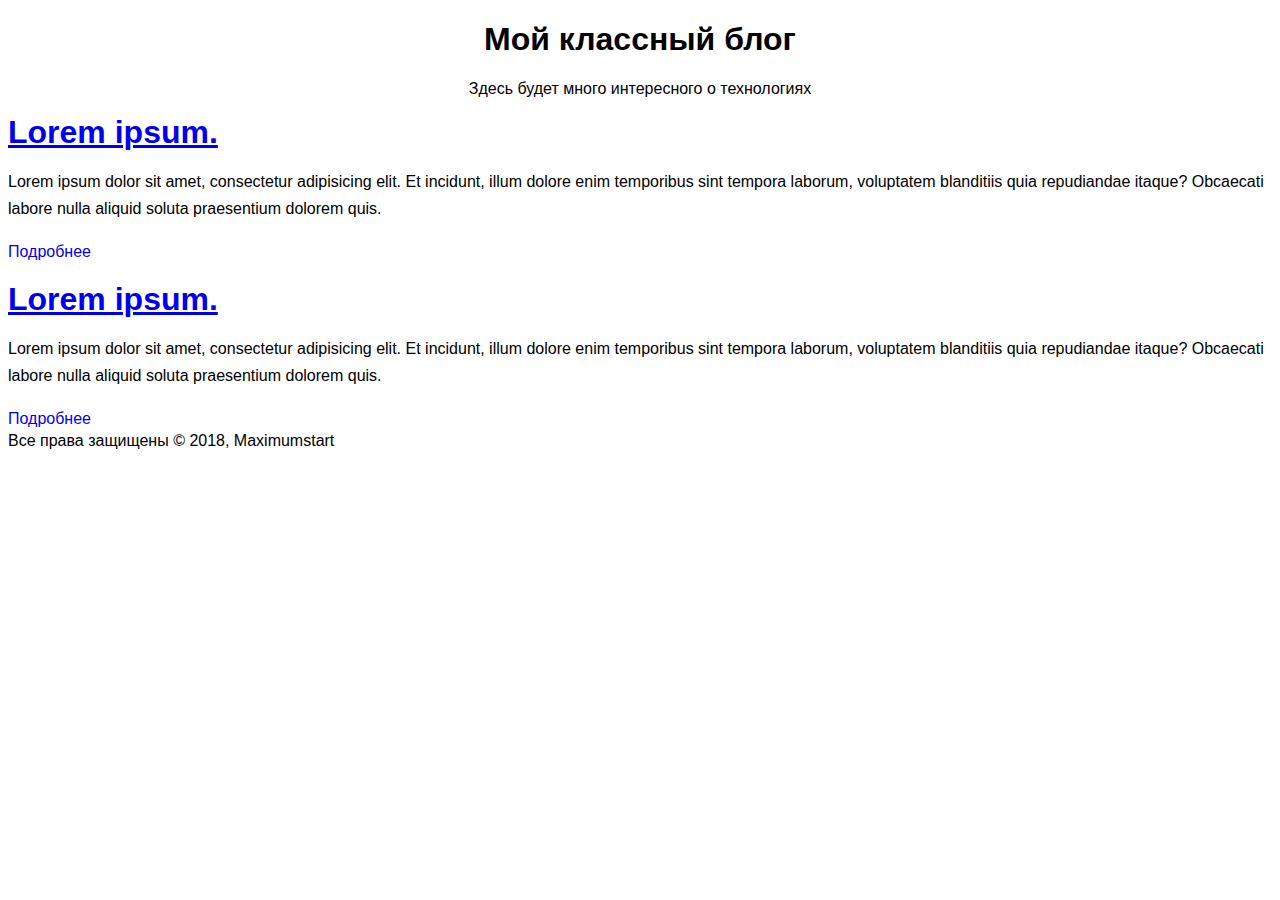
<file: sixth-lesson/homework/index.html>
<!DOCTYPE html>
<html lang="en">
<head>
	<meta charset="UTF-8">
	<title>Homework #6</title>
	<link rel="stylesheet" href="style.css">
	<link rel="icon" href="favicon.png">
</head>
<body>
	<header class="header">
		<h1 class="header__title">Мой классный блог</h1>
		<p class="header__desc">Здесь будет много интересного о технологиях</p>
	</header>

	<main>
		<article class="article">
			<h1><a href="#" class="article__link">Lorem ipsum.</a></h1>
			<p>Lorem ipsum dolor sit amet, consectetur adipisicing elit. Et incidunt, illum dolore enim temporibus sint tempora laborum, voluptatem blanditiis quia repudiandae itaque? Obcaecati labore nulla aliquid soluta praesentium dolorem quis.</p>
			<a href="#" class="article__more">Подробнее</a>
		</article>

		<article class="article">
			<h1><a href="#" class="article__link">Lorem ipsum.</a></h1>
			<p>Lorem ipsum dolor sit amet, consectetur adipisicing elit. Et incidunt, illum dolore enim temporibus sint tempora laborum, voluptatem blanditiis quia repudiandae itaque? Obcaecati labore nulla aliquid soluta praesentium dolorem quis.</p>
			<a href="#" class="article__more">Подробнее</a>
		</article>
	</main>

	<footer class="footer">
		<span>Все права защищены &copy; 2018, Maximumstart</span>
	</footer>
</body>
</html>
</file>
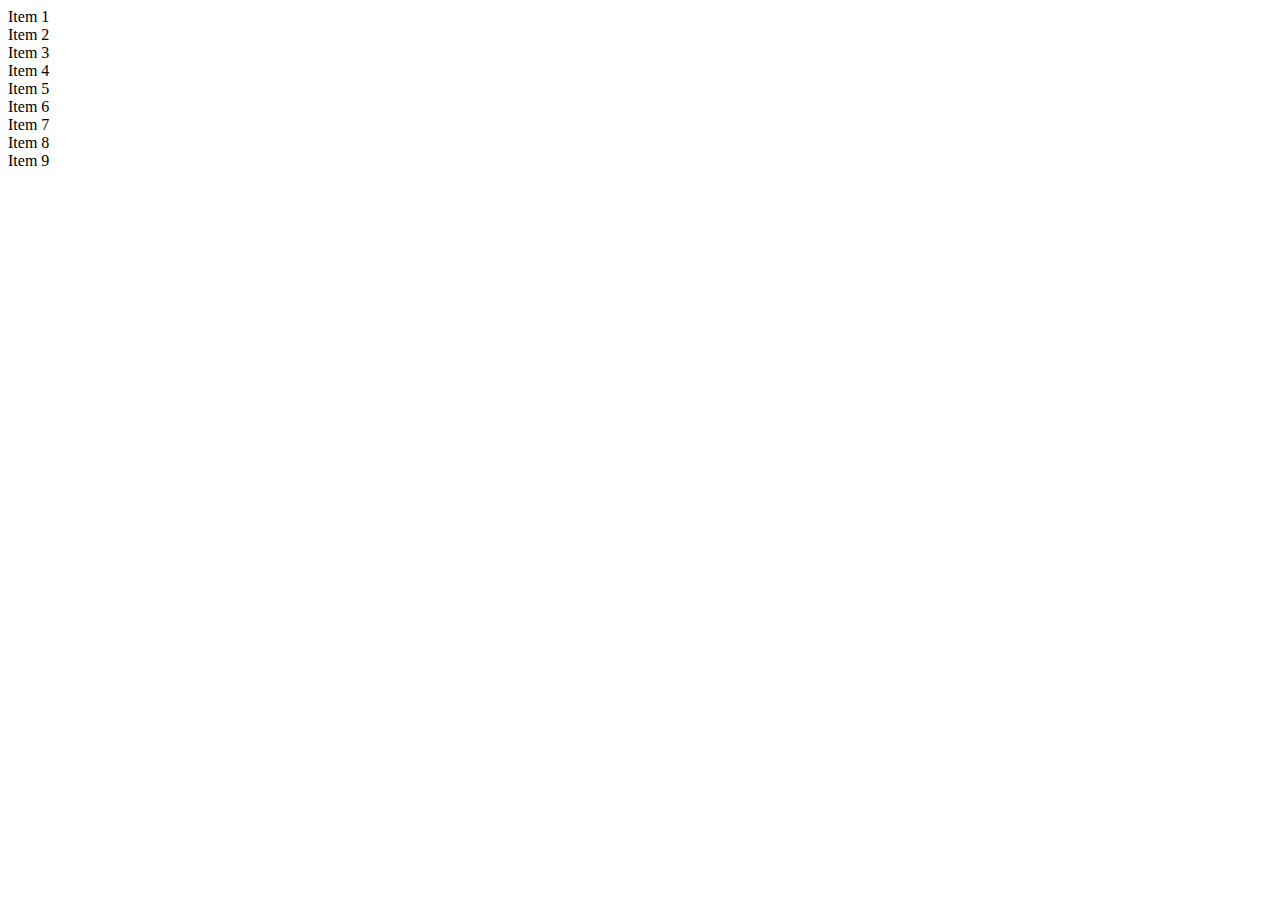
<file: eighth-lesson/examples/grid/index.html>
<!DOCTYPE html>
<html lang="en">
<head>
    <meta charset="UTF-8">
    <title>Document</title>
    <link rel="stylesheet" href="style.css">
</head>
<body>
    <div class="container">
        <div class="element">Item 1</div>
        <div class="element">Item 2</div>
        <div class="element">Item 3</div>
        <div class="element">Item 4</div>
        <div class="element">Item 5</div>
        <div class="element">Item 6</div>
        <div class="element">Item 7</div>
        <div class="element">Item 8</div>
        <div class="element">Item 9</div>
    </div>

    <!-- <div class="website">
        <header class="element">My personal blog</header>
        <aside class="element">Recent posts</aside>
        <main class="element">Lorem ipsum dolor sit amet, consectetur adipisicing elit. Rerum accusantium possimus iste, incidunt quod nam sed perferendis, beatae harum a, at omnis debitis quibusdam cumque, consequuntur quidem quaerat deleniti dolore.</main>
        <footer class="element">&copy; Maximumstart</footer>
    </div> -->
</body>
</html>
</file>
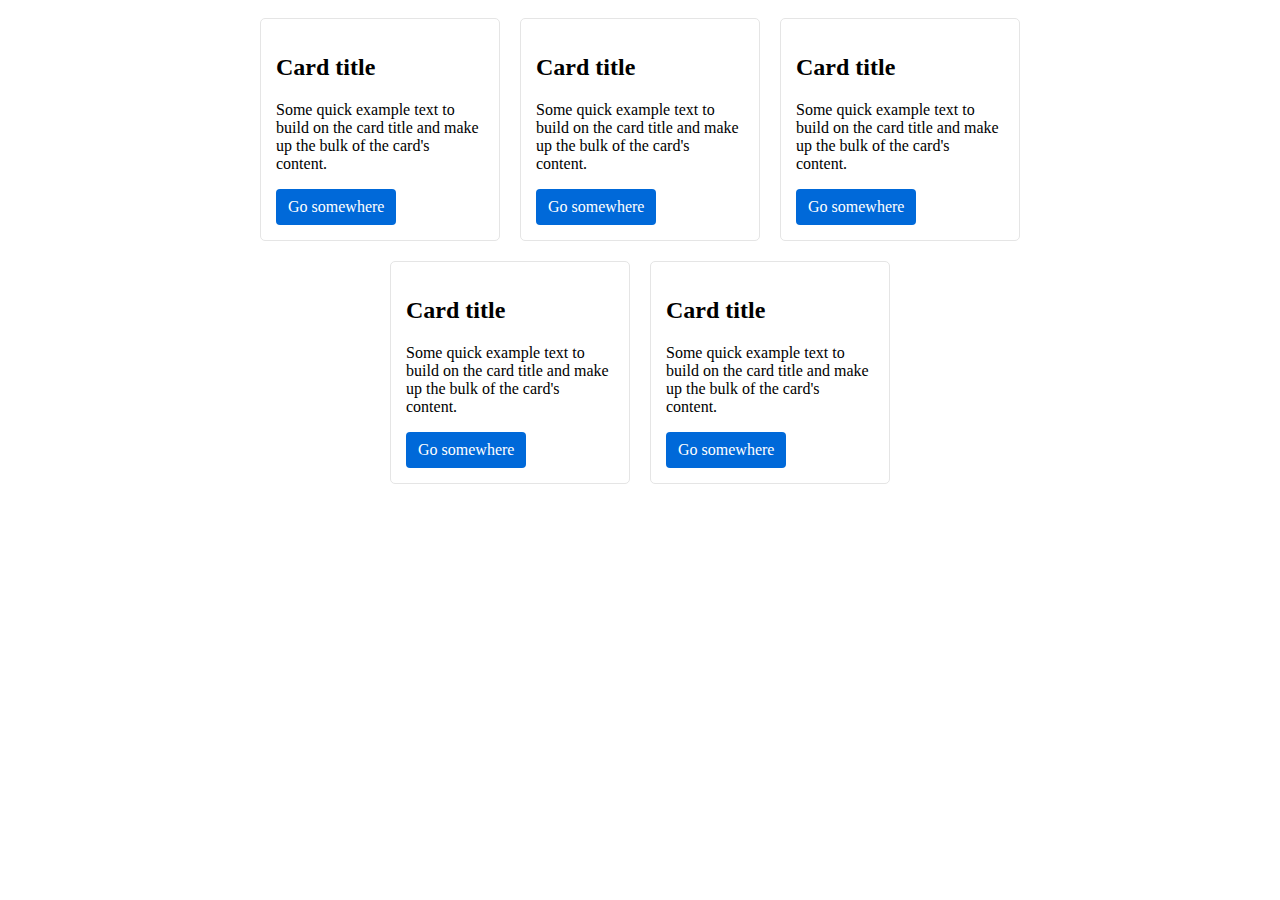
<file: seventh-lesson/examples/cards/index.html>
<!DOCTYPE html>
<html lang="en">
<head>
	<meta charset="UTF-8">
	<title>Document</title>
	<link rel="stylesheet" href="style.css">
</head>
<body>
	<div class="cards">
		<div class="card">
			<h2 class="card__header">Card title</h2>
			<p class="card__desc">Some quick example text to build on the card title and make up the bulk of the card's content.</p>
			<a href="#" class="card__button">Go somewhere</a>
		</div>

		<div class="card">
			<h2 class="card__header">Card title</h2>
			<p class="card__desc">Some quick example text to build on the card title and make up the bulk of the card's content.</p>
			<a href="#" class="card__button">Go somewhere</a>
		</div>

		<div class="card">
			<h2 class="card__header">Card title</h2>
			<p class="card__desc">Some quick example text to build on the card title and make up the bulk of the card's content.</p>
			<a href="#" class="card__button">Go somewhere</a>
		</div>

		<div class="card">
			<h2 class="card__header">Card title</h2>
			<p class="card__desc">Some quick example text to build on the card title and make up the bulk of the card's content.</p>
			<a href="#" class="card__button">Go somewhere</a>
		</div>

		<div class="card">
			<h2 class="card__header">Card title</h2>
			<p class="card__desc">Some quick example text to build on the card title and make up the bulk of the card's content.</p>
			<a href="#" class="card__button">Go somewhere</a>
		</div>

	</div>
</body>
</html>
</file>
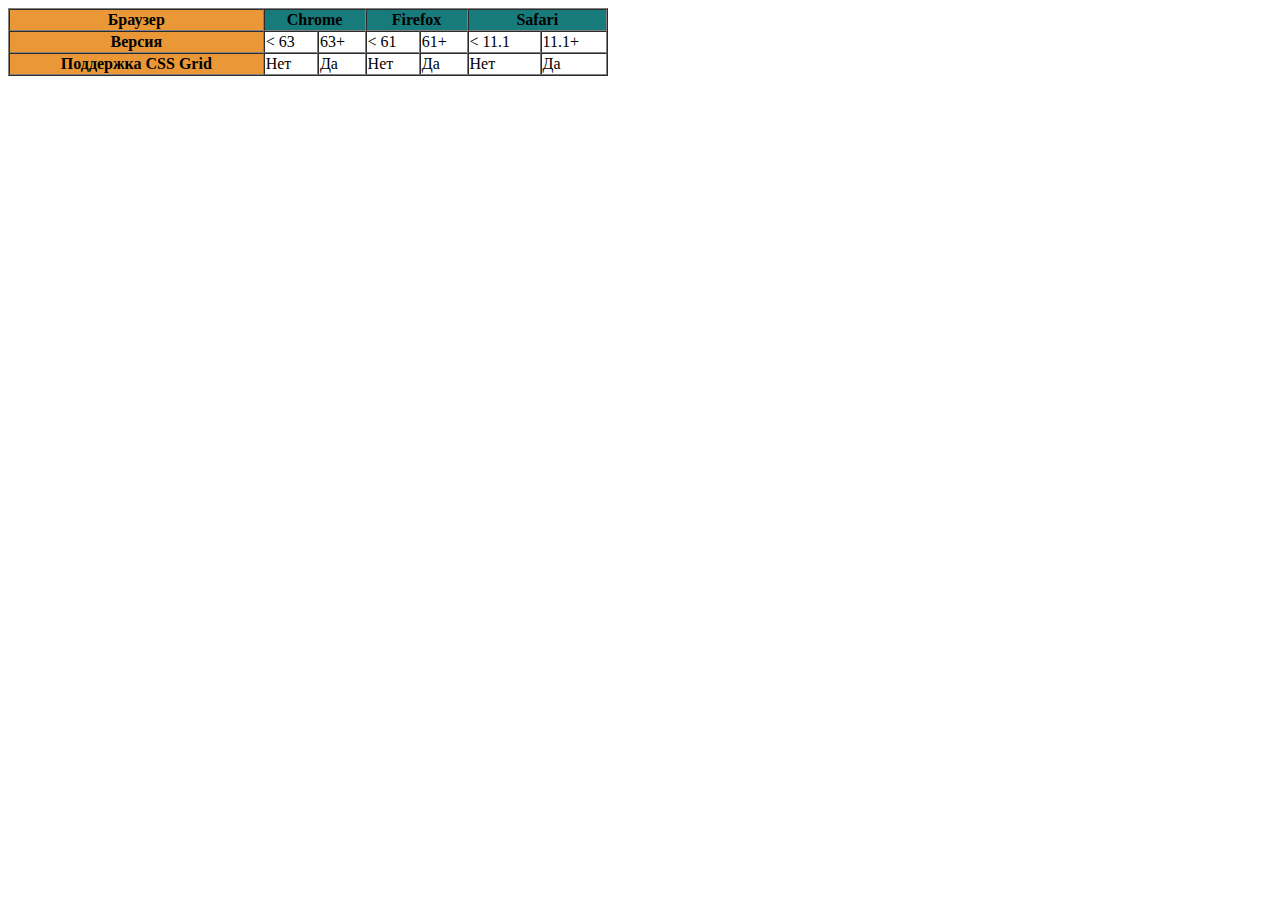
<file: second-lesson/examples/table.html>
<!DOCTYPE html>
<html lang="en">
<head>
	<meta charset="UTF-8">
	<title>Example</title>
</head>
<body>
	<table width="600px" cellspacing="0" border="1">
	   	<thead style="background: #177b7b">
		   <tr>
			    <th style="background: #ea9837">Браузер</th>
			    <th colspan="2">Chrome</th>
			    <th colspan="2">Firefox</th>
			    <th colspan="2">Safari</th>
		   </tr>
		</thead>
   <tr>
	    <th style="background: #ea9837">Версия</th>
	    <td> &lt; 63 </td>
	    <td> 63+ </td> 
	    <td> &lt; 61 </td>
	    <td> 61+ </td>
	    <td> &lt; 11.1 </td>
	    <td> 11.1+ </td>
   </tr>
   <tr>
	    <th style="background: #ea9837">Поддержка CSS Grid</th>
	    <td>Нет</td>
	    <td>Да</td>
	    <td>Нет</td>
	    <td>Да</td>
	    <td>Нет</td>
	    <td>Да</td>
   </tr>
  </table>
</body>
</html>
</file>
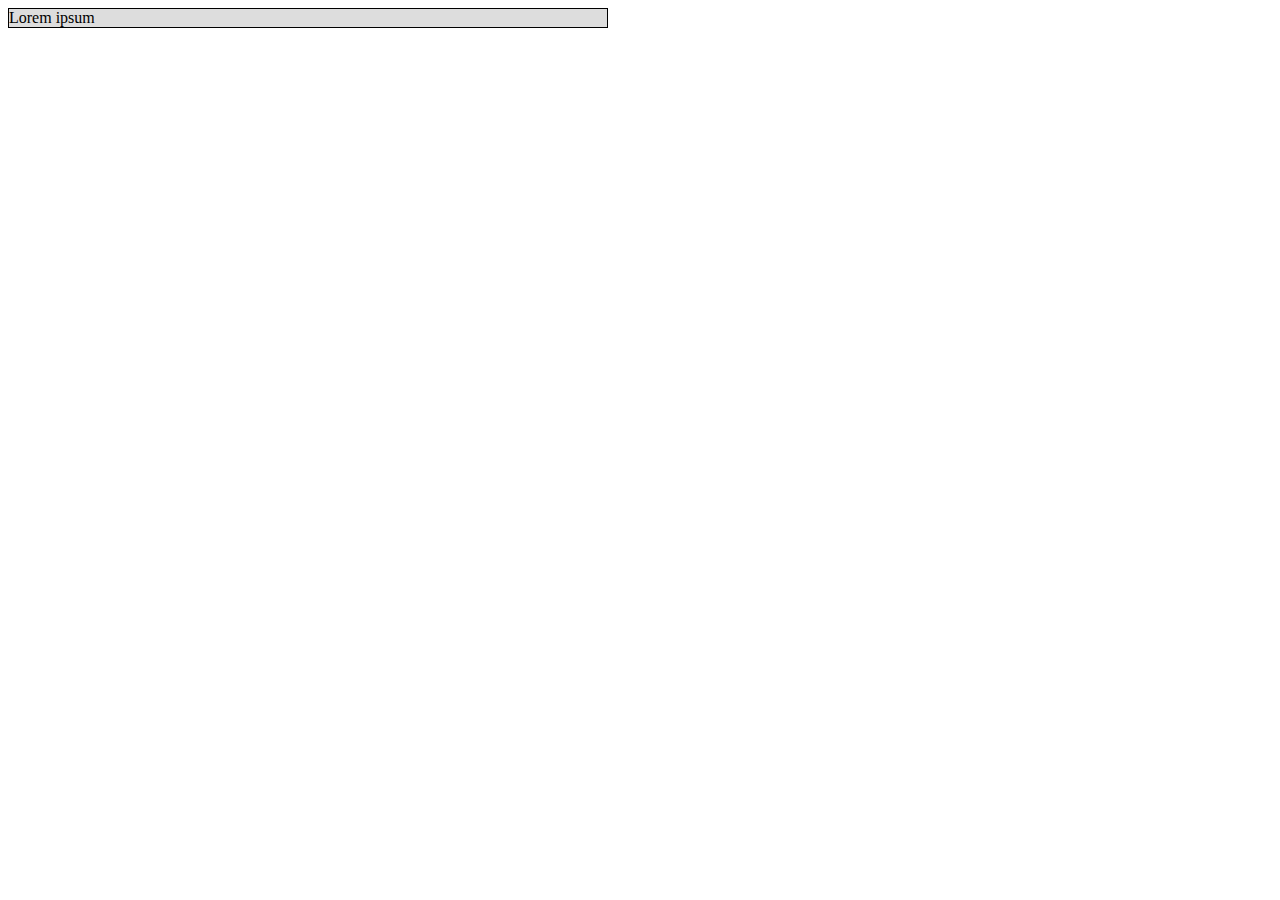
<file: seventh-lesson/examples/issues/issues.html>
<!DOCTYPE html>
<html lang="en">
<head>
	<meta charset="UTF-8">
	<title>Document</title>
	<link rel="stylesheet" href="style.css">
</head>
<body>
<!-- 	<div class="parent">
    	<div class="child">.child</div>
    </div>

    <p class="quote first">Lorem ipsum dolor.</p>
    <p class="quote second">Lorem ipsum dolor sit amet.</p> -->

    <div class="container">
    	<div class="element">Lorem ipsum</div>
    </div>
</body>
</html>
</file>
<file: sixth-lesson/homework/style.css>
/*
	Дополните файл своим CSS-кодом :)
*/

* {
	font-family: sans-serif;
}

.article__more {
	text-decoration: none;
}

.article {
	line-height: 27px;
}

.header {
	text-align: center;
}
</file>
<file: eighth-lesson/examples/grid/style.css>
html {
    box-sizing: border-box;
}

/*Code for the first part*/
/*
.container {
    color: #fff;
    display: grid;
    grid-template-columns: 120px 120px;
    grid-template-rows: 100px 100px;
    grid-gap: 20px;
    grid-auto-rows: 50px;
    justify-items: center;
	align-items: center;
}

.element {
    padding: 6px;
    width: 50px;
    height: 50px;
}

.element:nth-child(2n) {
    background-color: #1755e8;
    border-radius: 3px;
}

.element:nth-child(2n + 1) {
    background-color: #0634a0;
    border-radius: 3px;
}
*/

/* Code for the second part
*/

/*.website {
    margin-top: 20px;
    color: #fff;
    display: grid;
    grid-gap: 10px;
    grid-template-columns: repeat(3, 1fr);
    grid-template-rows: repeat(3, 1fr);
    grid-template-areas: "header header header"
    					 "aside main main"
    					 "aside footer footer"
}

.element {
    padding: 6px;
}

.element:nth-child(2n) {
    background-color: #1755e8;
    border-radius: 3px;
}

.element:nth-child(2n + 1) {
    background-color: #0634a0;
    border-radius: 3px;
}

.website header {
	grid-area: header;
}

.website aside {
	grid-area: aside;
}

.website main {
	grid-area: main;
}

.website footer {
	grid-area: footer;
}*/
</file>
<file: seventh-lesson/examples/cards/style.css>
*, * ::before, * ::after {
	box-sizing: inherit;
}

html {
	box-sizing: border-box;
}

.cards {
	max-width: 960px;
	margin: 0 auto;
	display: -webkit-flex;
	display: -moz-flex;
	display: -ms-flex;
	display: -o-flex;
	display: flex;
	justify-content: center;
	flex-wrap: wrap
}

.card {
	border: 1px solid #e5e5e5;
	width: 240px;
	padding: 15px;
	border-radius: 5px;
	margin: 10px;
}

.card__button {
	color: #fff;
	background-color: #0069d9;
	border-color: #0062cc;
	display: inline-block;
	font-weight: 400;
	text-align: center;
	padding: .375rem .75rem;
	font-size: 1rem;
	line-height: 1.5;
	border-radius: .25rem;
	text-decoration: none;
}
</file>
<file: seventh-lesson/examples/issues/style.css>
*, * ::before, * ::after {
	box-sizing: inherit;
}

html {
	box-sizing: border-box;
}

.parent {
	background-color: #ff0;
	/*border: 1px dashed #222;*/
	max-width: 400px;
	height: 300px;
}

.child {
	background-color: #e5e5e5;
	border: 1px dotted #222;
	height: 150px;
	text-align: center;
	/*margin-top: 20px;*/
}

.quote {
	min-height: 30px;
	background-color: #d5d5d5;
	border-left: 5px solid orange;
	padding: 10px;
}

.first {
	margin-bottom: 10px;
}

.second {
	margin-top: 20px;
}

.container {
	background-color: green;
	border: 1px solid #000;
	width: 600px;
}

.element {
	width: 100%;
	background-color: #ddd;
}
</file>
